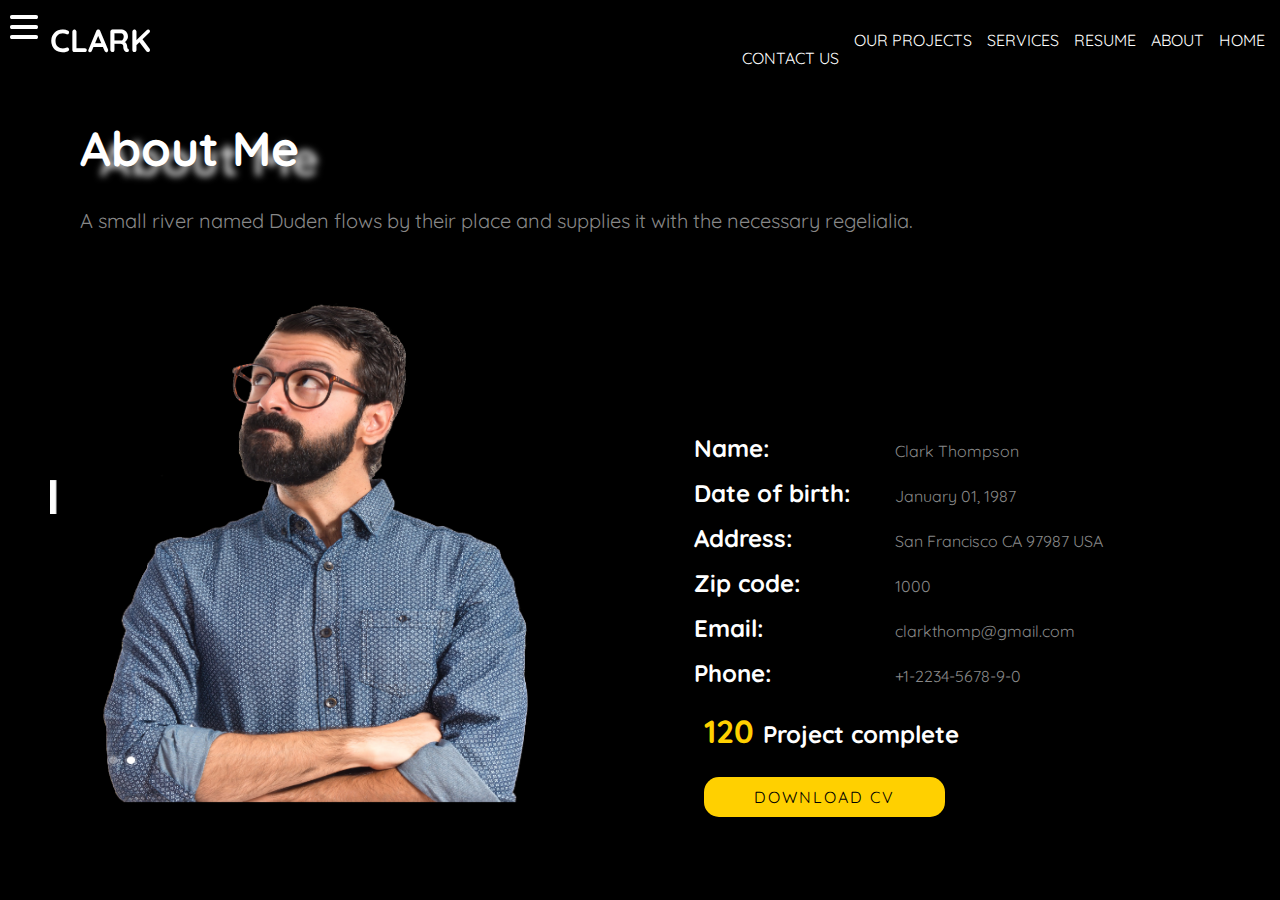
<file: about.html>
<!DOCTYPE html>
<html lang="en">

<head>
    <meta charset="UTF-8">
    <meta name="viewport" content="width=device-width, initial-scale=1.0">
    <link rel="stylesheet" href="./style.css">
    <link rel="stylesheet" href="https://cdnjs.cloudflare.com/ajax/libs/font-awesome/6.6.0/css/all.min.css">
    <title>Document</title>
</head>

<body>
    <nav class="navbar" id="navbar">
        <div class="navbar-header">
            <span class="nav-close" id="nav-close">
                <i class="fa-solid fa-xmark"></i>
            </span>
        </div>
        <ul class="nav-items">
            <li><a href="./index.html" class="nav-link">HOME</a></li>
            <li><a href="./about.html" class="nav-link">ABOUT</a></li>
            <li><a href="" class="nav-link">SERVICES</a></li>
            <li><a href="" class="nav-link">CONTACT US</a></li>
        </ul>
    </nav>

        <div class="banne">

            <span class="nav-btn" id="nav-btn">
                <i class="fas fa-bars"></i>
            </span>
           
            <header class="header">
            <div>
                <h1 class="clark">CLARK</h1>
                <a href="./index.html" class="about">HOME</a>
                <a href="./about.html" class="about">ABOUT</a>
                <a href="./Resume.html" class="about">RESUME  </a>
                <a href="./services.html" class="about">SERVICES</a>
                <li><a href="./our-project.html" class="about">OUR PROJECTS</a></li>
                <a href="" class="about">CONTACT US </a>


            </div>
        </div>


    <header class="header2">
        <h1 class="adres ">About Me</h1>
        <p class="text">A small river named Duden flows by their place and supplies it with the necessary regelialia.
        </p>
<img src="./لقطة شاشة 2024-08-10 135156.png" class="photo">
<div class="deat">
        <div class="deatels1">
            <h2 class="deatils">Name:</h2>
            <h2 class="deatils">Date of birth:</h2>
            <h2 class="deatils">Address:</h2>
            <h2 class="deatils">Zip code:</h2>
            <h2 class="deatils">Email:</h2>
            <h2 class="deatils">Phone:</h2>
        </div>
        <div class="deatels1">

            <p class="deatels "> Clark Thompson </p>
            <p class="deatels"> January 01, 1987 </p>
            <p class="deatels"> San Francisco CA 97987 USA</p>
            <p class="deatels"> 1000</p>
            <p class="deatels">clarkthomp@gmail.com</p>
            <p class="deatels"> +1-2234-5678-9-0 </p>
        </div>
<br>
        <h1 class="proj">120 </h1>
        <h2 class="proj2">Project complete</h2><br><br><br>
        <a href="" class="butt">DOWNLOAD CV </a>
    </div>
    </header>

    <script src="./app.js"></script>
</body>

</html>
</file>
<file: style.css>
@import url("https://fonts.googleapis.com/css2?family=Quicksand:wght@300..700&display=swap");

* {
  margin: 0;
  padding: 0;
}
:root {
  --yellow: rgb(255, 208, 0);
  --text: Quicksand;
}
@keyframes show {
  0% {
    transform: scale(1);
    opacity: 0;
  }
  100% {
    transform: scale(1);
  }
}
@keyframes show2 {
  0% {
    transform: translateX(-1000px);
  }
  50% {
    transform: translateX(200px);
  }
  75% {
    transform: translateX(100px);
  }
  100% {
    transform: translateX(0px);
  }
}
.nav-btn {
  font-size: 2rem;
  position: fixed;
  cursor: pointer;
  margin-left: 10px;
  color: #ffffff;
  margin-top: 10px;
}

.navbar {
  position: fixed;
  color: yellow;
  font-family: var(--text);
  font-size: 3rem;
  top: 0;
  left: 0;
  right: 0;
  bottom: 0;
  z-index: 2;
  width: 400px;
  padding-top: 3rem;
  padding-left: 10px;
  background: rgba(0, 0, 0, 0.795);
  transform: translateX(-100%);
}

.showNav {
  transform: translateX(0);
}
.nav-close {
  font-size: 2rem;
  cursor: pointer;
  color: rgb(255, 255, 255);
  float: left;
  margin-top: -45px;
  padding-bottom: 150px;
}
.nav-items {
  list-style-type: none;
}
.nav-link {
  font-size: 2rem;
  text-transform: uppercase;
  text-decoration: none;
  color: var(--yellow);
}

.header {
  background-color: black;
  text-align: center;
}
.clark {
  position: fixed;
  float: left;
  font-family: var(--text);
  color: white;
  margin-top: 20px;
  margin-left: 50px;
}
.banne{
  margin-top: 50px;
  display: inline;
}
.about {
  font-family: var(--text);
  font-size: 1rem;
  color: white;
  text-decoration: none;
  float: right;
  margin-right: 15px;
  margin-top: 30px;
  margin-bottom: 20px;
}
.about:hover {
  border-bottom: 2px var(--yellow) solid;
}
.banner {
  text-align: center;
  font-family: var(--text);
  background-image: url(./لقطة\ شاشة\ 2024-08-10\ 135141.png);
  background-repeat: no-repeat;
  background-position: center;
  animation: show 3s ease;
}
.banner1 {
  font-family: var(--text);
  font-size: 3rem;
  color: white;
  margin-top: 50px;
  padding-top: 300px;
}
.banner2 {
  font-size: 3rem;
  color: var(--yellow);
}
.banner3 {
  font-size: 3rem;
  color: white;
  padding-bottom: 60px;
}
.button {
  padding: 15px 15px 15px 15px;
  text-decoration: none;
  border-radius: 15px;
  margin-right: 10px;
  font-size: 1.3rem;
}

.button1 {
  font-family: var(--text);
  color: rgb(0, 0, 0);
  background-color: var(--yellow);
}
.button2 {
  font-family: var(--text);
  color: rgb(255, 255, 255);
  background-color: rgba(255, 255, 255, 0);
  border: white 1px solid;
}
body {
  background-color: black;
}
.adres {
  font-family: var(--text);
  color: white;
  font-size: 3rem;
  padding: 100px 30px 30px 30px;
  text-shadow: 20px 10px 7px rgba(255, 255, 255, 0.801);
}
.text {
  font-family: var(--text);
  font-size: 20px;
  color: rgb(136, 136, 136);
  padding-left: 30px;
  margin-bottom: 70px;
}
.deatels1 {
  display: inline-block;
  color: white;
  margin-left: 30px;
}
.photo{
  animation: show 3s ease;
}

 .header2{
  margin-left: 50px;
 }
.deatils {
  padding: 10px 10px 5px 10px;
  font-family: var(--text);

}
.deatels {
  text-decoration: none;
  color: rgb(136, 136, 136);
  font-size: 1rem;
  font-family: var(--text);
  padding-bottom: 25px;
}
.proj {
  font-family: var(--text);
  color: var(--yellow);
  display: inline;
  margin-left: 50px;

}
.proj2 {
  font-family: var(--text);
  color: white;
  padding-bottom: 100px;
  display: inline;
}
.butt {
  font-family: var(--text);
  background-color: var(--yellow);
  padding: 10px 50px 10px 50px;
  size: 100px 100px ;
  letter-spacing: 2PX;
  margin-left: 50px;
  border-radius: 15px;
  text-decoration: none;
  color: black;
}
@media screen and (min-width: 500px) {
  .photo {
    display: inline-block;
  }
  .deat {
    display: inline-block;
  }
  
}
.header3 {
  text-align: center;
  padding-top: 100px;
}
.resume-s {
  display: block;
  margin-top: 10px;
  margin-bottom: 75px;
  text-align: center;
}
.resume-adres {
  color: white;
  font-family: var(--text);
  font-size: 3rem;
  text-shadow: 4px 10px 8px white;
}
.resume-text {
  color: rgb(141, 141, 141);
  font-size: 1rem;
  font-family: var(--text);
  padding: 10px 20px 50px 20px;
}
.box {
  float: left;
  background-color: rgb(37, 37, 37);
  width: 350px;
  height: 300px;
  border-radius: 5px;
  animation: show 3s ease;

}
.tarih {
  color: var(--yellow);
  font-family: var(--text);
  padding: 10px 20px 10px 20px;
}
.title {
  font-family: var(--text);
  color: white;
  font-size: 1.5rem;
  padding: 10px 1px 10px 20px;
}
.resume-box {
  display: grid;
  grid-template-rows: 350px;
  grid-template-columns: 400px;
  justify-content: center;
  gap: 10px 10px;
  animation: show 3s ease;

}
@media screen and (min-width: 800px) {
  .resume-box {
    grid-template-rows: 350px 350px 350px;
    grid-template-columns: 400px 400px;
  }
  .contact2-box{
    grid-template-rows: 400px;
    grid-template-columns: 300px 300px 300px 300px ;
  }
  .son-box2{
    grid-template-rows: 400px;
    grid-template-columns: 400px 300px 300px 300px ;
  }
}
.box2 {
  text-align: center;
   text-decoration: none;
}
  .contact2-box{
    text-align: center;
  }


.icon {
  color: var(--yellow);
  padding-top: 50px;
  font-size: 2rem;
padding-bottom:40px ;
}
.but {
   letter-spacing: 3px; 
   height: 200px;
   width: 500px ;
   display: block;
   background-color: rgb(27, 27, 27);
   color: aliceblue;
   text-decoration: none;
   padding-bottom: 10px;
  font-family: var(--text);
  font-size: 1rem;
}

.servies-box  {
 display: grid;
  grid-template-rows: 350px;
  grid-template-columns: 500px;
  justify-content: center;
  animation: show 3s ease;
  gap: 10px 10px;
}

.our-box1 {
  
  background: linear-gradient(
      rgba(0, 0, 0, 0.8),
      rgba(0, 0, 0, 0.5),
      rgba(0, 0, 0, 0.4)
    ),
    url(./images.jpeg);

}
.our-box2 {
  background: linear-gradient(
      rgba(0, 0, 0, 0.8),
      rgba(0, 0, 0, 0.8),
      rgba(0, 0, 0, 0.8)
    ),
    url(./female-student-listening-webinar-online_74855-6461.jpg);

}
.our-box3 {
  background: linear-gradient(
      rgba(88, 88, 88, 0.8),
      rgba(0, 0, 0, 0.8),
      rgba(0, 0, 0, 0.8)
    ),
    url(./5-Ways-Education-Uses-Digital-Technology.jpg);

}
.our-box4 {
  background: linear-gradient(
      rgba(88, 88, 88, 0.8),
      rgba(0, 0, 0, 0.8),
      rgba(0, 0, 0, 0.8)
    ),
    url(./Digital-Education-1.webp);

}
.our-box5 {
  background: linear-gradient(
      rgba(88, 88, 88, 0.8),
      rgba(0, 0, 0, 0.8),
      rgba(0, 0, 0, 0.8)
    ),
    url(./digitaleducation.jpg);
  

}
.but:hover{
  background-color: rgba(255, 208, 0, 0.384);
  animation: show 1s ease;

color: black;
}
.our-project-box{
   display: grid;
  gap: 100px 100px;
   justify-content: center; 
} 
.but2{
text-decoration: none;
text-align: center;
font-size: 1.5rem;
color: #ffffff;
font-family: var(--text);
height: 200px;
  width: 500px;
  padding-top: 100px;
  letter-spacing: 2px;
  background-repeat: no-repeat;
  background-size: cover;
  animation: show 3s ease;
}
.but2:hover{
background: rgb(204, 175, 45); 
}

.tarih2{
font-family: var(--text);
  color: var(--yellow);
  padding: 10px 0px 30px 0px ;
}
.adres2{
  font-family: var(--text);
  font-size: 1.5rem;
  color: white;
  text-decoration: none;
  padding: 10px 0px 10px 0px ;
}
.adres2:hover{
color: var(--yellow);
}
.our-blog-box{
  width: 600px ;
}
.text2{
  font-family: var(--text);
  font-size: 1.5rem;
  color: rgb(94, 94, 94);
  padding: 10px 0px 50px 0px ;
}

.solid {
padding: 40px 40px 40px 40px ;
  font-size: 3rem;
  color: var(--yellow);
  background-color: rgb(39, 39, 39);
  border-radius: 70px;
}
.fa-brands{
  font-size: 1.3rem;
  color: rgb(124, 124, 124);
  padding: 15px 15px 15px 15px ;
margin-right: 20px;
}
 .inputs{
   background-color: rgb(255, 255, 255);
  height: 400px ;
  width: 600px;
  display: inline-block;
}
.INPUT{
  display: block;
  padding: 10px 200px 10px 10px ;
  margin-top: 20px;
  margin-left: 20px;
  color: black;
}
.INPUT::placeholder{
  color: black;
text-transform: uppercase ;
letter-spacing: 2px;
}
.photo{
  height: 500px;
  width: 600px;
  display: inline-block;

}
.son-box{
  text-align: left;
  height: 300px;
  width: 400px;
  margin-left: 30px;
}
.son{
  text-decoration: none;
  color: rgb(114, 114, 114);
  display: block;
  font-size: 1.5rem;
  font-family: var(--text);
  padding-bottom: 10px;
  padding-right: 10px;
}
.photo4{
  height: 650px;
  width: 1300px;
  margin-left: 200px;
}
</file>
